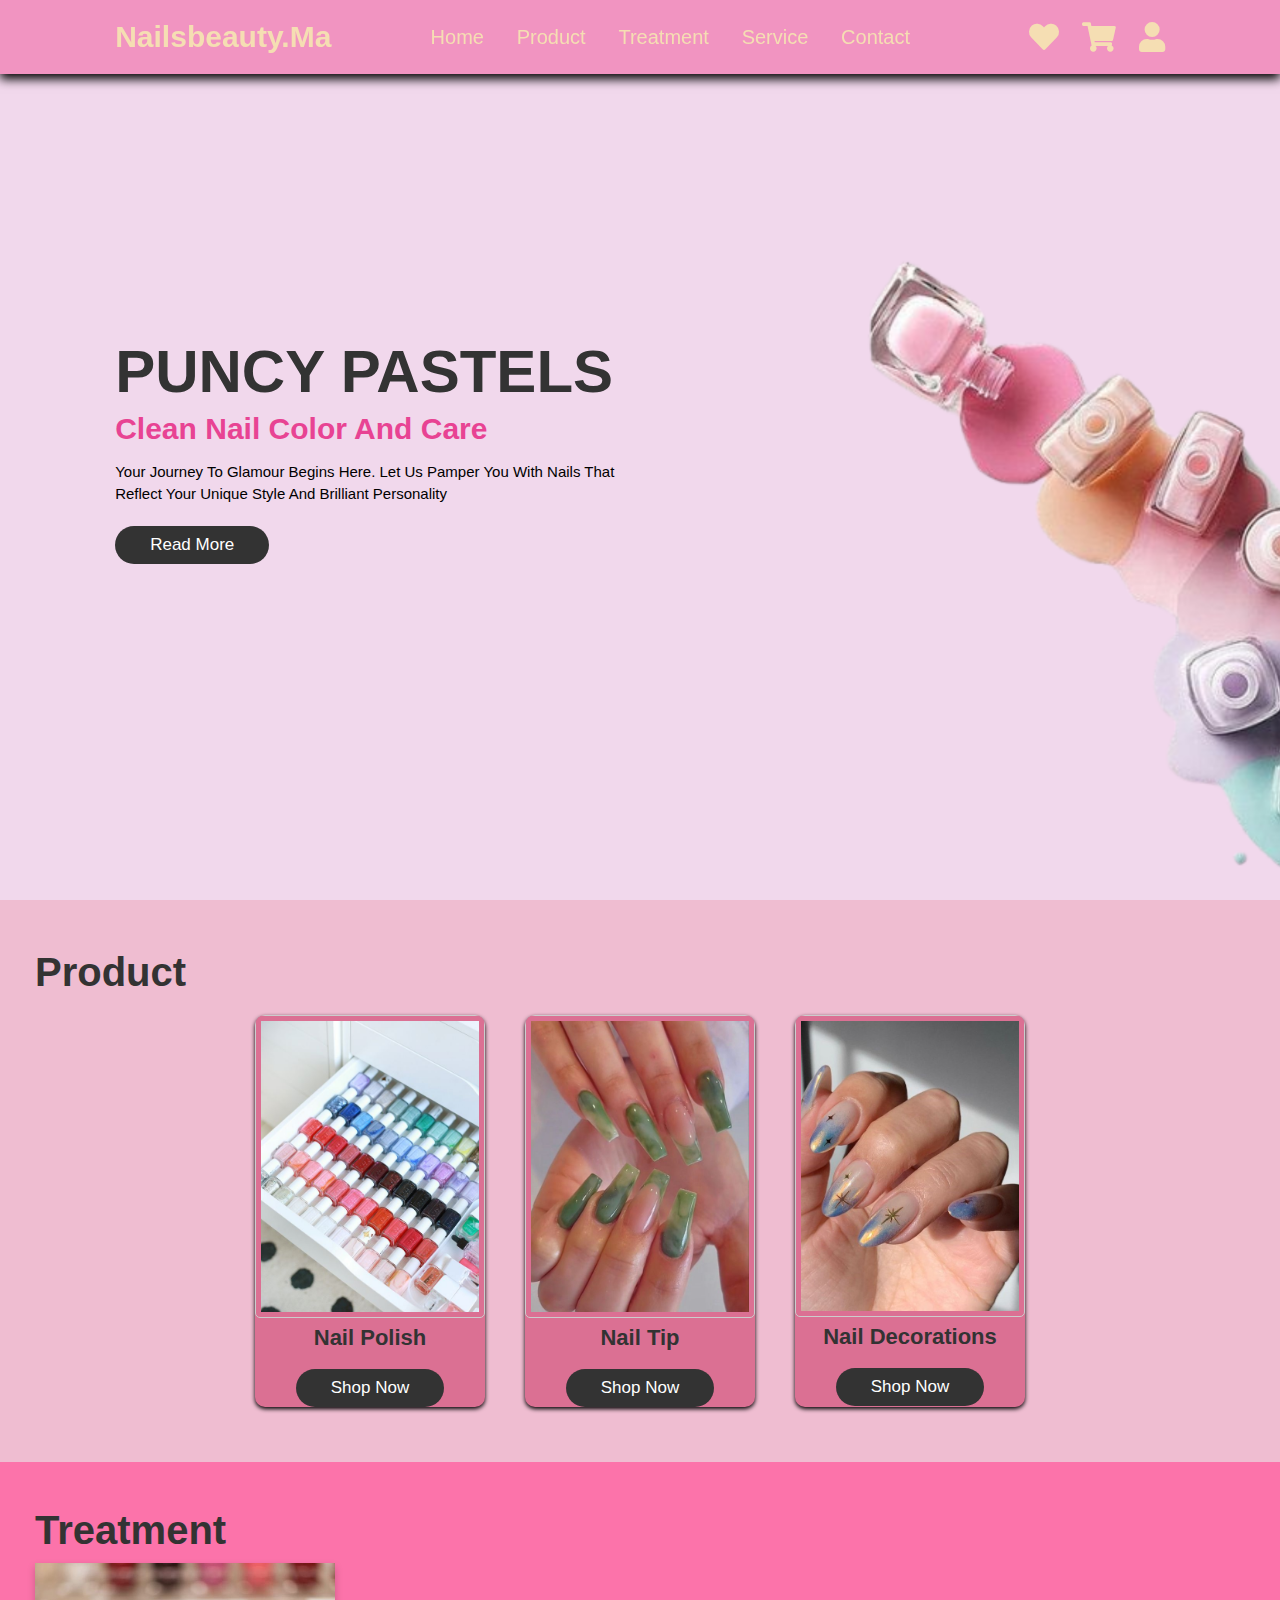
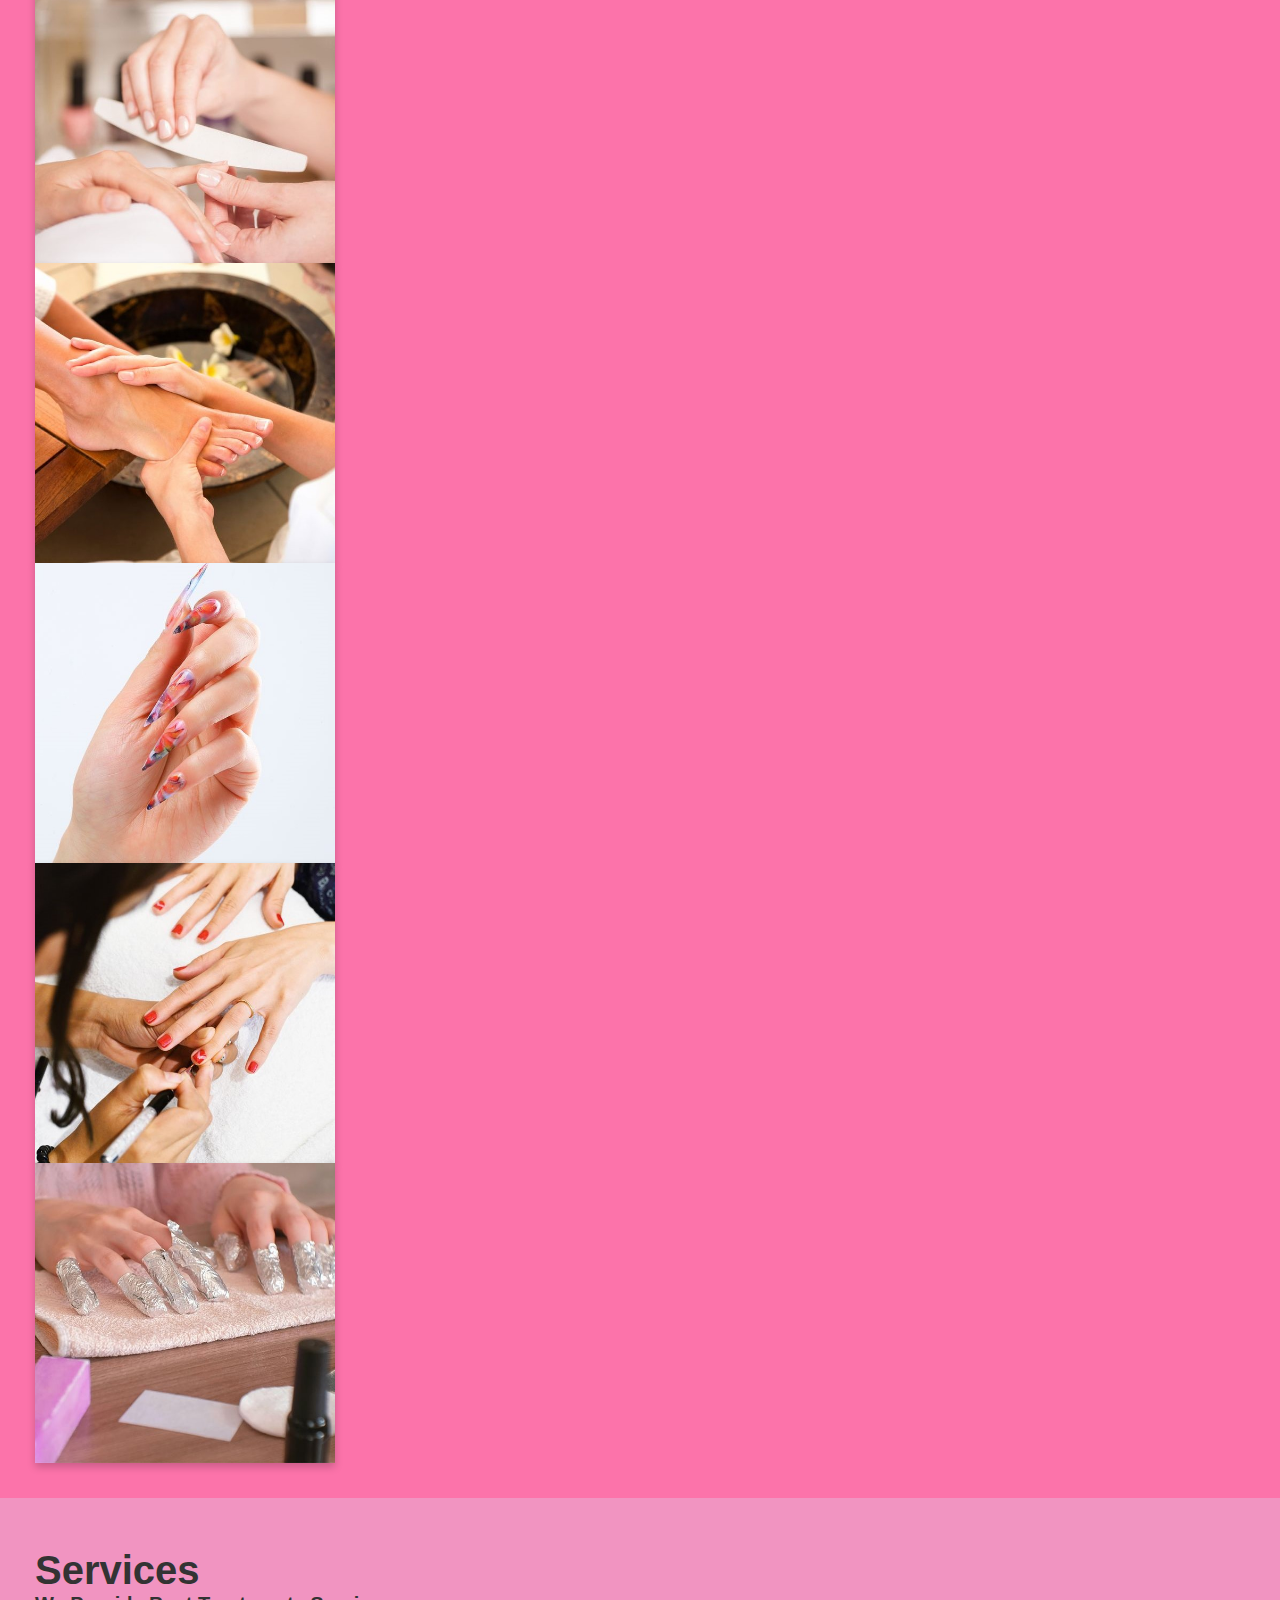
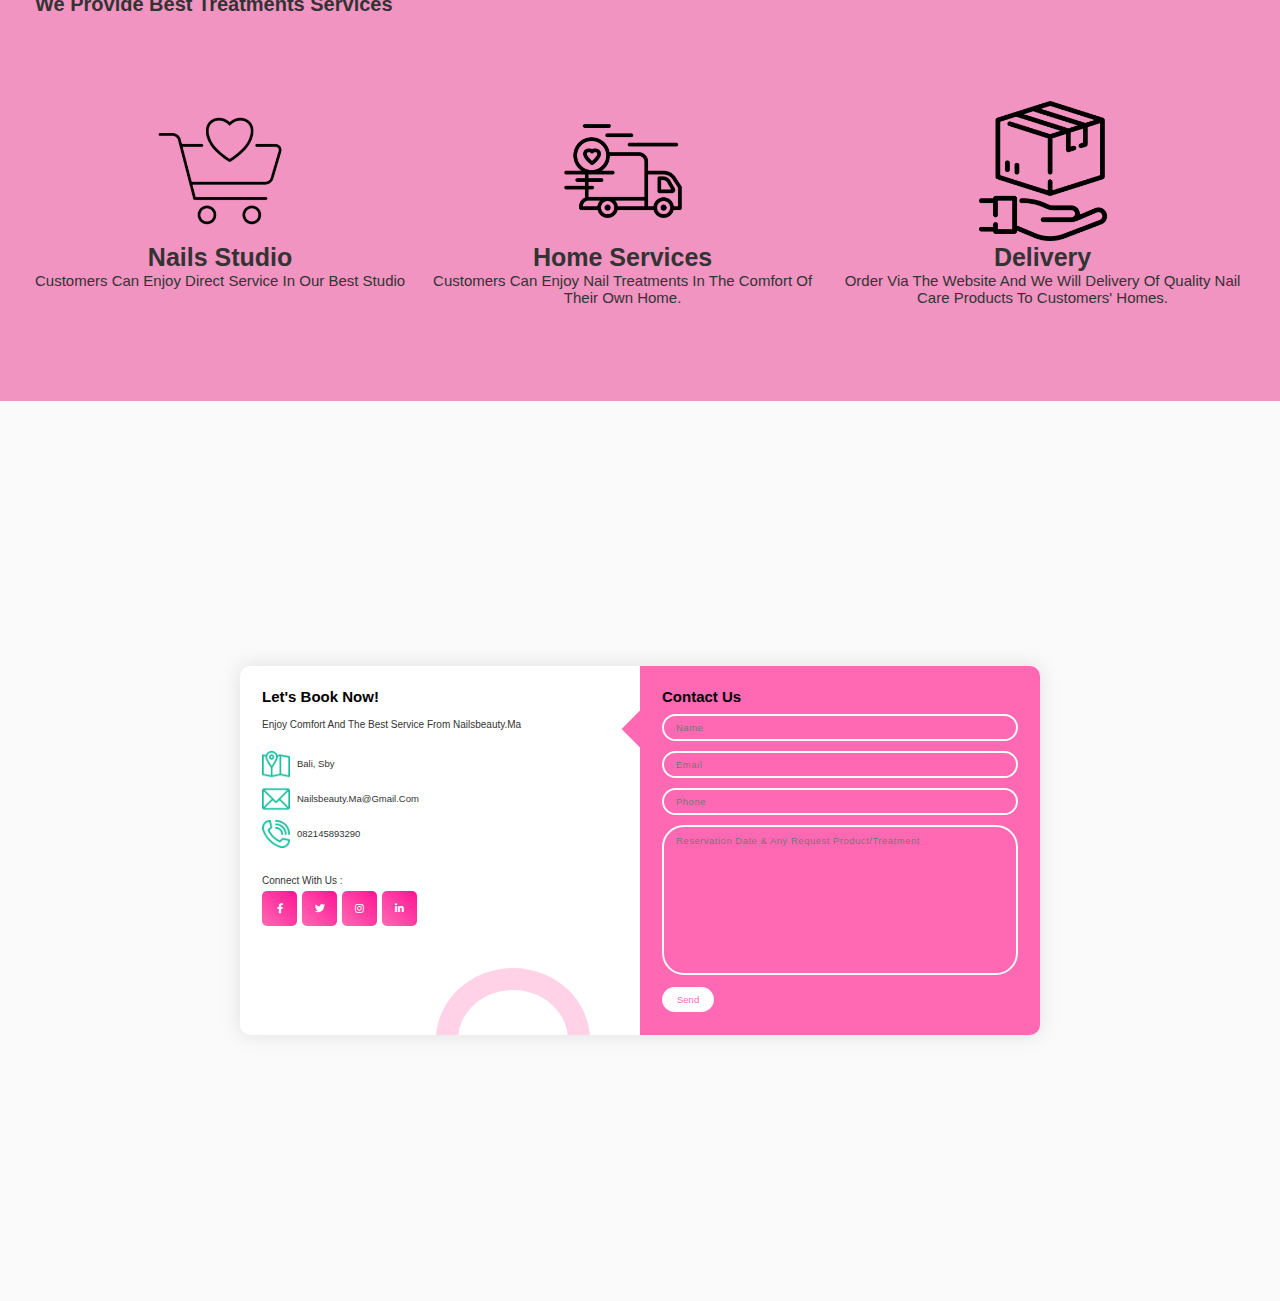
<file: index.html>
<!DOCTYPE html>
<html lang="en">
<head>
    <meta charset="UTF-8">
    <meta http-equiv="X-UA-Compatible" content="IE=edge">
    <meta name="viewport" content="width=device-width, initial-scale=1.0">
    <title>Nails Beauty</title>
    <link rel="stylesheet" href="https://cdnjs.cloudflare.com/ajax/libs/font-awesome/5.15.3/css/all.min.css">
    <link rel="stylesheet" href="rose.css">
    <link href="https://cdn.jsdelivr.net/npm/bootstrap@5.3.2/dist/css/bootstrap.min.css" rel="stylesheet" integrity="sha384-T3c6CoIi6uLrA9TneNEoa7RxnatzjcDSCmG1MXxSR1GAsXEV/Dwwykc2MPK8M2HN" crossorigin="anonymous">
</head>
<body>
    <!-- Navbar -->
<header>

    <a href="#" class="logo">Nailsbeauty.ma<span></span></a>

    <nav class="navbar">
            <a class="links" href="#home">Home</a></li>
            <a class="links" href="#product">Product</a>
            <a class="links" href="#treatment">Treatment</a>
            <a class="links" href="#service">Service</a>
            <a class="links" href="#contact">Contact</a>
    </nav>
    <div class="icon">
            <a href="#" class="links fas fa-heart"></a>
            <a href="#" class="links fas fa-shopping-cart"></a>
            <a href="#" class="links fas fa-user"></a>
    </div>
</header>
<!--home-->
<section class="home" id="home">
        <div class="content">
            <h3>PUNCY PASTELS</h3>
            <span>Clean nail color and care </span>
            <p>Your journey to glamour begins here. Let us pamper you with nails that reflect your unique style and brilliant personality</p>
            <a href="https://instagram.com/nailsbeauty.ma?igshid=em9lOWFzZ3VpbmNz" class="tombol">Read More</a>
        </div>
</section>

    <!-- Product Category Section -->
    <section class="product" id="product">
        <h2>Product</h2>
        <div class="card-container">
            <div class="category-item">
                <img src="nail-polish.jpg" alt="Nail Polish">
                <h3>Nail Polish</h3>
                <a href="https://shp.ee/99vfd26" class="tombol">Shop Now</a>
            </div>
            <div class="category-item">
                <img src="nail-extensions.jpg" alt="Nail Tip">
                <h3>Nail Tip</h3>
                <a href="https://shp.ee/qu929af" class="tombol">Shop Now</a>
            </div>
            <div class="category-item">
                <img src="nail-decorations.jpg" alt="Nail Decorations">
                <h3>Nail Decorations</h3>
                <a href="https://shp.ee/x7a3tmq" class="tombol">Shop Now</a>
            </div>
        </div>
    </section>

    <!-- Treatment -->
    <section class="treatment" id="treatment">
    </br>
    <h2>treatment</h2>
      <div class="row justify-content-center">
        <div class="col-md-4 flip-card">
          <div class="flip-card-inner">
            <div class="flip-card-front">
              <img src="manicure.jpg" alt="manicure" style="width:300px;height:300px;">
            </div>
            <div class="flip-card-back">
              <div class="containerccc">
                <h1>Manicure</h1> 
                <p class="text-center">A manicure is a mostly cosmetic beauty treatment for the fingernails and hands performed at home or in a nail salon.</p>
              </div> 
            </div>
          </div>
        </div>
        <div class="col-md-4 flip-card">
          <div class="flip-card-inner">
            <div class="flip-card-front">
              <img src="pedicure.jpg" alt="pedicure" style="width:300px;height:300px;">
            </div>
            <div class="flip-card-back">
              <div class="containerccc">
                <h1>Pedicure</h1> 
                <p>A pedicure is a cosmetic treatment of the feet and toenails, analogous to a manicure. During a pedicure, dead skin cells are rubbed off the bottom of the feet using a rough stone (often a pumice stone). </p>
              </div> 
            </div>
          </div>
        </div><div class="col-md-4 flip-card">
          <div class="flip-card-inner">
            <div class="flip-card-front">
              <img src="nailextention.jpg" alt="Nail Extensions" style="width:300px;height:300px;">
            </div>
            <div class="flip-card-back">
              <div class="containerccc">
                <h1>Nail Extensions</h1> 
                <p>Nail extensions refer to the process of enhancing the length and appearance of natural nails by adding artificial nail tips or forms.</p> 
              </div>
            </div>
          </div>
        </div><div class="col-md-4 flip-card">
          <div class="flip-card-inner">
            <div class="flip-card-front">
              <img src="nailgel.jpg" alt="Nail Gel" style="width:300px;height:300px;">
            </div>
            <div class="flip-card-back">
              <div class="containerccc">
                <h1>Nail Gel</h1> 
                <p>Nail gel is a type of nail enhancement product that is used for various purposes in the nail industry, such as creating nail extensions, adding strength to natural nails, or enhancing the appearance of nails. </p> 
              </div>
            </div>
          </div>
        </div><div class="col-md-4 flip-card">
          <div class="flip-card-inner">
            <div class="flip-card-front">
              <img src="Removetipgel.jpg" alt="Remove Tip Gel" style="width:300px;height:300px;">
            </div>
            <div class="flip-card-back">
              <div class="containerccc">
                <h1>Remove Tip & Gel</h1> 
                <p>Removing nail tips and gel can be done safely, but it is best performed by a trained nail technician or in a professional salon to avoid damaging your natural nails.</p> 
              </div>
            </div>
          </div>
      </div>
    </section>

    <!-- Service -->
    <section class="service" id="service">
        <div class="heading">
            <h2>Services</h2>
            <h1>We provide best treatments services</h1>
        </div>
  
        <div class="services-container">
            <!-- Box 1 -->
            <div class="s-box">
                <img src="ker.pnj.png" alt="">
                <h3>Nails Studio</h3>
                <p>Customers can enjoy direct service in our best studio</p>
            </div>
            <!-- Box 2 -->
            <div class="s-box">
                <img src="Trans.jpg.png" alt="">
                <h3>Home Services</h3>
                <p>Customers can enjoy nail treatments in the comfort of their own home.</p>
            </div>
            <!-- Box 3 -->
            <div class="s-box">
                <img src="deli.jpg.png" alt="">
                <h3>Delivery</h3>
                <p>Order via the website and we will delivery of quality nail care products to customers' homes.</p>
            </div>
        </div>
    </section>

    <!-- Contact Section -->
    <section class="contact" id="contact">
        <div class="container">
        <div class="form">
        <div class="contact-info">
          <h3 class="title">Let's book now!</h3>
          <p class="text">Enjoy comfort and the best service from Nailsbeauty.ma</p>
          <div class="info">
            <div class="information">
              <img src="location.png" class="icon" alt="" />
              <p>Bali, Sby</p>
            </div>
            <div class="information">
              <img src="email.png" class="icon" alt="" />
              <p>nailsbeauty.ma@gmail.com</p>
            </div>
            <div class="information">
              <img src="phone.png" class="icon" alt="" />
              <p>082145893290</p>
            </div>
          </div>

          <div class="social-media">
            <p>Connect with us :</p>
            <div class="social-icons">
              <a href="#">
                <i class="fab fa-facebook-f"></i>
              </a>
              <a href="#">
                <i class="fab fa-twitter"></i>
              </a>
              <a href="#">
                <i class="fab fa-instagram"></i>
              </a>
              <a href="#">
                <i class="fab fa-linkedin-in"></i>
              </a>
            </div>
          </div>
        </div>

        <div class="contact-form">

          <form action="beautybar.html" autocomplete="off">
            <h3 class="title">Contact us</h3>
            <div class="input-container">
              <input type="text" name="name" class="input" placeholder="Name"/>
            </div>
            <div class="input-container">
              <input type="email" name="email" class="input" placeholder="Email"/>
            </div>
            <div class="input-container">
              <input type="tel" name="phone" class="input" placeholder="Phone"/>
            </div>
            <div class="input-container textarea">
              <textarea name="message" class="input" placeholder="Reservation Date & Any Request Product/Treatment"></textarea>
            </div>
            <input type="submit" value="Send" class="tombol" />
          </form>
        </div>
      </div>
    </div>
    </section>
    <!-- JavaScript -->
    <script src="https://code.jquery.com/jquery-3.2.1.min.js"></script>
    <script src="rose.js"></script>
</body>
</html>
</file>
<file: rose.css>
:root{
    --pink:#e84393;
}

*{
    padding: 0;
    margin: 0;
    box-sizing: border-box;
    font-family: Verdana, Geneva, Tahoma, sans-serif;
    outline: none;
    border: none;
    text-decoration: none;
    text-transform: capitalize;
    transition: .2s linear;
}

html{
    font-size: 62.5%;
    scroll-behavior: smooth;
    scroll-padding-top: 6rem;
    overflow-x: hidden;
}

section{
    padding: 2rem 9%;
}

.links {
  text-decoration: none;
}

header{
  position: fixed;
  top: 0; left: 0; right: 0;
  background: #f194c1;
  padding: 2rem 9%;
  display: flex;
  align-items: center;
  justify-content: space-between;
  z-index: 1000;
  box-shadow: 0 .5rem 1rem rgba(0, 0, 0, 1);
}

header .logo {
  font-size: 3rem;
  color: wheat;
  font-weight: bold;
  text-decoration: none;
}


header .logo span{
  color: var(--pink);
}

header .navbar a{
  font-size: 2rem;
  padding: 0 1.5rem;
  color: wheat;
}

header .navbar a:hover{
  color: var(--pink);
}

header .icon a{
  font-size: 3rem;
  color: wheat;
  margin-left: 2rem;
}

header .icon a:hover{
  color:  var(--pink);
}

header .fa-bars{
  font-size: 3rem;
  color: wheat;
  border-radius: .5rem;
  padding: .5rem 1.5rem;
  cursor: pointer;
  display: none;
  border: .1rem solid rgba(0,0,0,3);
}

.tombol{
    background: #333;
    display: inline-block;
    margin-top: 1rem;
    border-radius: 5rem;
    color: #fff;
    padding: .9rem 3.5rem;
    cursor: pointer;
    font-size: 1.7rem;
    text-decoration: none;
}

.tombol:hover{
    background: var(--pink);
}

.home{
    display: flex;
    align-items: center;
    min-height: 100vh;
    background: url('img1.png');
    background-size: cover;
    background-position: center;
}

.home .content{
    max-width: 50rem;
}

.home .content h3{
    font-size: 6rem;
    color: #333;
    font-weight: bold;
}

.home .content span{
    font-size: 3rem;
    color: var(--pink);
    padding: 1rem 0;
    line-height: 1.5;
    font-weight: bold;
}

.home .content p{
    font-size: 1.5rem;
    padding: 1rem 0;
    line-height: 1.5;
}


.product{
    position: relative;
    padding: 35px;
    background-color: rgb(239, 189, 209);
}   

.product h2 {
    font-size: 40px;
    font-weight: bold;
    color: #333;
    padding-top: 15px;
} 

.product .card-container{
    display: flex;
    justify-content: center;
    flex-wrap: wrap;
}

.product .category-item {
    width: 230px;
    background-color: palevioletred;
    border-radius: 10px;
    overflow: hidden;
    box-shadow: 0px 2px 4px rgba(0, 0, 0, 2);
    margin: 20px;
    text-align: center;
}

.product .category-item img {
    width: 100%;
    height: auto;
    border: 1px solid #ccc;
    border-radius: 5px;
    padding: 5px;
}

.product .category-item h3 {
    font-size: 22px;
    font-weight: bold;
    margin-bottom: 8px;
    color: #333;
    padding-top: 5px;
}

.treatment {
  font-family: Arial, Helvetica, sans-serif;
  position: relative;
  padding: 35px;
  background-color: rgb(252, 115, 170); 
  gap: 4 rem;
}

.treatment h2 {
  font-size: 40px;
  font-weight: bold;
  color: #333;
  padding-bottom: 10px;
}

.flip-card {
  width: 300px;
  height: 300px;
  perspective: 1000px;
}

.flip-card-inner {
  position: relative;
  width: 100%;
  height: 100%;
  text-align: center;
  transition: transform 0.6s;
  transform-style: preserve-3d;
  box-shadow: 0 4px 8px 0 rgba(0,0,0,0.2);
}

.flip-card:hover .flip-card-inner {
  transform: rotateY(180deg);
}

.flip-card-front, .flip-card-back {
  position: absolute;
  width: 100%;
  height: 100%;
  -webkit-backface-visibility: hidden;
  backface-visibility: hidden;
}

.flip-card-front {
  color: black;
}

.flip-card-back {
  background-color: #ec4cb4;
  color: white;
  transform: rotateY(180deg);
  
}

.containerccc {
  min-height: 100%;
  display: flex;
  flex-direction: column;
  align-items: center;
  justify-content: center;
}

.containerccc h1{
  font-weight: bold;
}

.service{
    background-color: #f194c1;
    position: relative;
    padding: 35px;
    min-height: 30vh;
}

.service h2 {
  font-size: 40px;
  font-weight: bold;
  color: #333;
  padding-top: 15px;
}

.service h1 {
  font-size: 20px;
  font-weight: bold;
  color: #333;
  padding-bottom: 45px;
}

.service h3 {
  font-size: 25px;
  font-weight: bold;
  color: #333;
}

.service p {
  font-size: 15px;
  color: #333;
  padding-bottom: 60px;
}

.service .services-container {
    display: grid;
    grid-template-columns: repeat(auto-fit, minmax(240px, auto));
    gap: 1.5rem;
    margin-top: 2rem;
}

.service .s-box{
    text-align: center;
}

.service .s-box img{
    padding-top: 20px;
    width: 140px;
}

.contact{
    margin: 0;
    padding: 0;
    box-sizing: border-box;

}
  
.contact body,input,textarea {
    font-family: Verdana, Geneva, Tahoma, sans-serif;
}

  
.contact .container {
    position: relative;
    width: 100%;
    min-height: 100vh;
    padding: 2rem;
    background-color: #fafafa;
    overflow: hidden;
    display: flex;
    align-items: center;
    justify-content: center;
}
  
.contact .form {
    width: 100%;
    max-width: 800px;
    background-color: #fff;
    border-radius: 10px;
    box-shadow: 0 0 20px 1px rgba(0, 0, 0, 0.1);
    z-index: 1000;
    overflow: hidden;
    display: grid;
    grid-template-columns: repeat(2, 1fr);
}
  
.contact .contact-form {
    background-color: #ff69b4;
    position: relative;
  }
  
.contact .contact-form:before {
    content: "";
    position: absolute;
    width: 26px;
    height: 26px;
    background-color: #ff69b4;
    transform: rotate(45deg);
    top: 50px;
    left: -13px;
 }
  
.contact form {
    padding: 2.3rem 2.2rem;
    z-index: 10;
    overflow: hidden;
    position: relative;
  }
  
.contact .title {
    color: black;
    font-weight: bold;
    font-size: 1.5rem;
    line-height: 1;
    margin-bottom: 0.7rem;
  }
  
.contact .input-container {
    position: relative;
    margin: 1rem 0;
  }
  
.contact .input {
    width: 100%;
    outline: none;
    border: 2px solid #fafafa;
    background: none;
    padding: 0.6rem 1.2rem;
    color: #fff;
    font-weight: 500;
    font-size: 0.95rem;
    letter-spacing: 0.5px;
    border-radius: 25px;
    transition: 0.3s;
  }
  
  .contact textarea.input {
    padding: 0.8rem 1.2rem;
    min-height: 150px;
    border-radius: 22px;
    resize: none;
    overflow-y: auto;
  }
  
  .contact .input-container label {
    position: absolute;
    top: 50%;
    left: 15px;
    transform: translateY(-50%);
    padding: 0 0.4rem;
    color: #fafafa;
    font-size: 0.9rem;
    font-weight: 400;
    pointer-events: none;
    z-index: 1000;
    transition: 0.5s;
  }
  
  .contact  .input-container.textarea label {
    top: 1rem;
    transform: translateY(0);
  }
  
  .contact  .tombol {
    padding: 0.6rem 1.3rem;
    background-color: #fff;
    border: 2px solid #fafafa;
    font-size: 0.95rem;
    color: #ff69b4;
    line-height: 1;
    border-radius: 25px;
    outline: none;
    cursor: pointer;
    transition: 0.3s;
    margin: 0;
  }
  
  .contact .tombol:hover {
    background-color: transparent;
    color: #fff;
  }
  
  .contact .input-container span {
    position: absolute;
    top: 0;
    left: 25px;
    transform: translateY(-50%);
    font-size: 0.8rem;
    padding: 0 0.4rem;
    color: transparent;
    pointer-events: none;
    z-index: 500;
  }
  
  .contact .input-container span:before,
  .contact.input-container span:after {
    content: "";
    position: absolute;
    width: 10%;
    opacity: 0;
    transition: 0.3s;
    height: 5px;
    background-color: #ff69b4;
    top: 50%;
    transform: translateY(-50%);
  }
  
  .contact.input-container span:before {
    left: 50%;
  }
  
  .contact.input-container span:after {
    right: 50%;
  }
  
  .contact.input-container.focus label {
    top: 0;
    transform: translateY(-50%);
    left: 25px;
    font-size: 0.8rem;
  }
  
  .contact.input-container.focus span:before,
  .contact.input-container.focus span:after {
    width: 50%;
    opacity: 1;
  }
  
  .contact .contact-info {
    padding: 2.3rem 2.2rem;
    position: relative;
  }
  
  .contact.contact-info .title {
    color: #ff69b4;
  }
  
  .contact .text {
    color: #333;
    margin: 1.5rem 0 2rem 0;
  }
  
  .contact .information {
    display: flex;
    color: #333;
    margin: 0.7rem 0;
    align-items: center;
    font-size: 0.95rem;
  }
  
  .contact .icon {
    width: 28px;
    margin-right: 0.7rem;
  }
  
  .contact .social-media {
    padding: 2rem 0 0 0;
  }
  
  .contact .social-media p {
    color: #333;
  }
  
  .contact .social-icons {
    display: flex;
    margin-top: 0.5rem;
  }
  
  .contact .social-icons a {
    width: 35px;
    height: 35px;
    border-radius: 5px;
    background: linear-gradient(45deg, #ff69b4, #ff1493);
    color: #fff;
    text-align: center;
    line-height: 35px;
    margin-right: 0.5rem;
    transition: 0.3s;
  }
  
  .contact .social-icons a:hover {
    transform: scale(1.05);
  }
  
  .contact .contact-info:before {
    content: "";
    position: absolute;
    width: 110px;
    height: 100px;
    border: 22px solid #ff69b4;
    border-radius: 50%;
    bottom: -77px;
    right: 50px;
    opacity: 0.3;
  }

@media (max-width:991px) {

    html{
        font-size: 55%;
    }

    header{
        padding: 2rem;
    }
}

@media (max-width:768px) {

    html .fa-bars{
        display: block;
    }

    header .navbar{
        position: absolute;
        background: #eee;
        border-top: .1rem solid rgba(0, 0, 0, 1);
    }

    header .navbar a{
        margin: 1.5rem;
        padding: 1.5rem;
        background: #fff;
        border: .1rem solid rgba(0, 0, 0, 1);
    }
}

@media (max-width:450px) {

    html{
        font-size: 55%;
    }

    header{
        padding: 2rem;
    }
}
</file>
